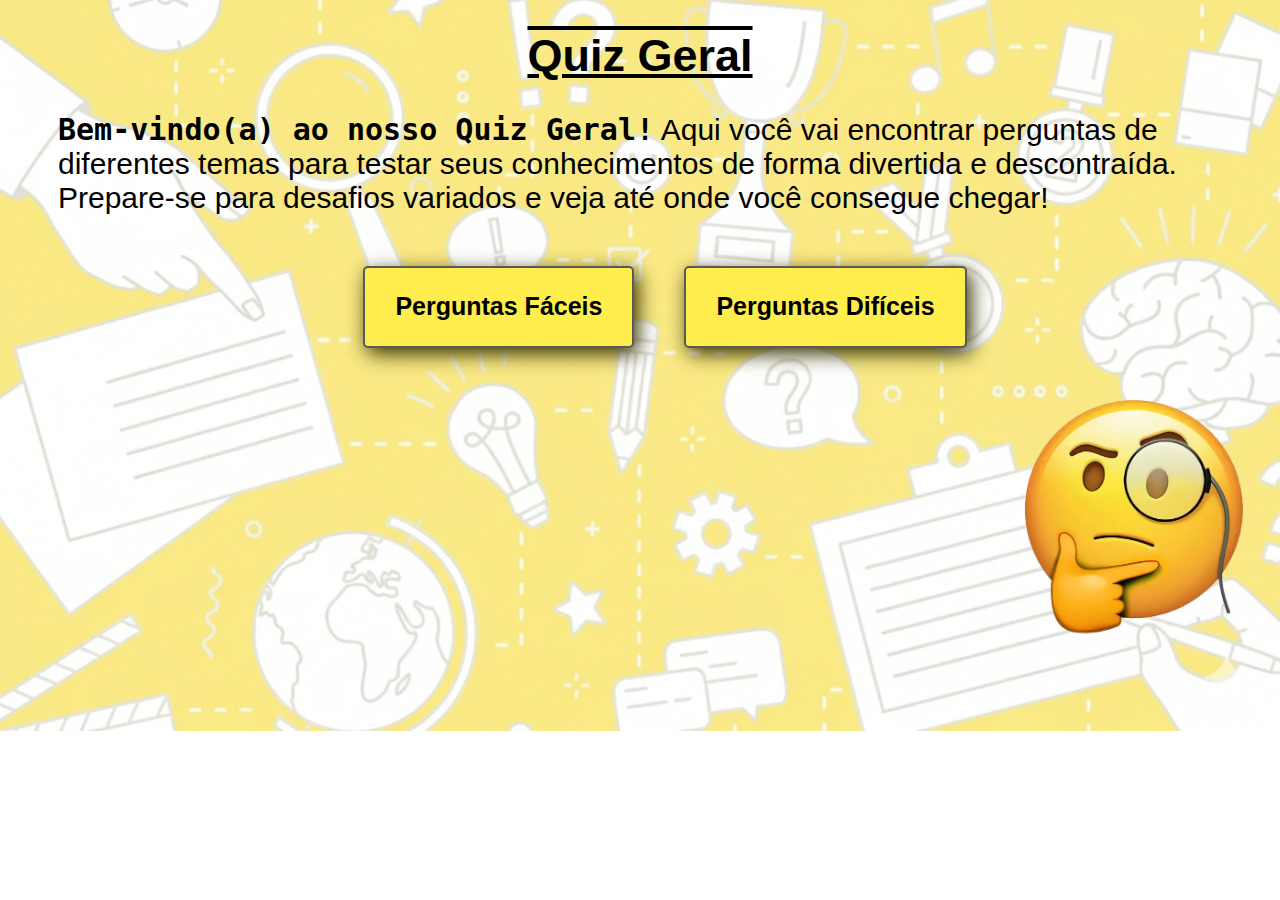
<file: index.html>
<!DOCTYPE html>
<html>
<head>
    <meta charset="UTF-8">
<title>Feira de Ciência</title>
<link rel="stylesheet" href="./index.css">
<link rel="icon" href="./imagem/quiz.svg" type="image/svg+xml">
</head>
<body>
    <h1>Quiz Geral</h1>
    <p><samp>Bem-vindo(a) ao nosso Quiz Geral!</samp> Aqui você vai encontrar perguntas de diferentes temas para testar seus conhecimentos de forma divertida e descontraída.
         Prepare-se para desafios variados e veja até onde você consegue chegar!</p>
        </div>
    <div class="botao">
         <h2><a href="./paginafacil.html">Perguntas Fáceis</a></h2> 
         <h2><a href="./paginadificil.html">Perguntas Difíceis</a></h2>
</div>
<div style="text-align: right;">
    <img src="./imagem/quizemoji.svg" alt="emoji">
</div>
</body>
</html>
</file>
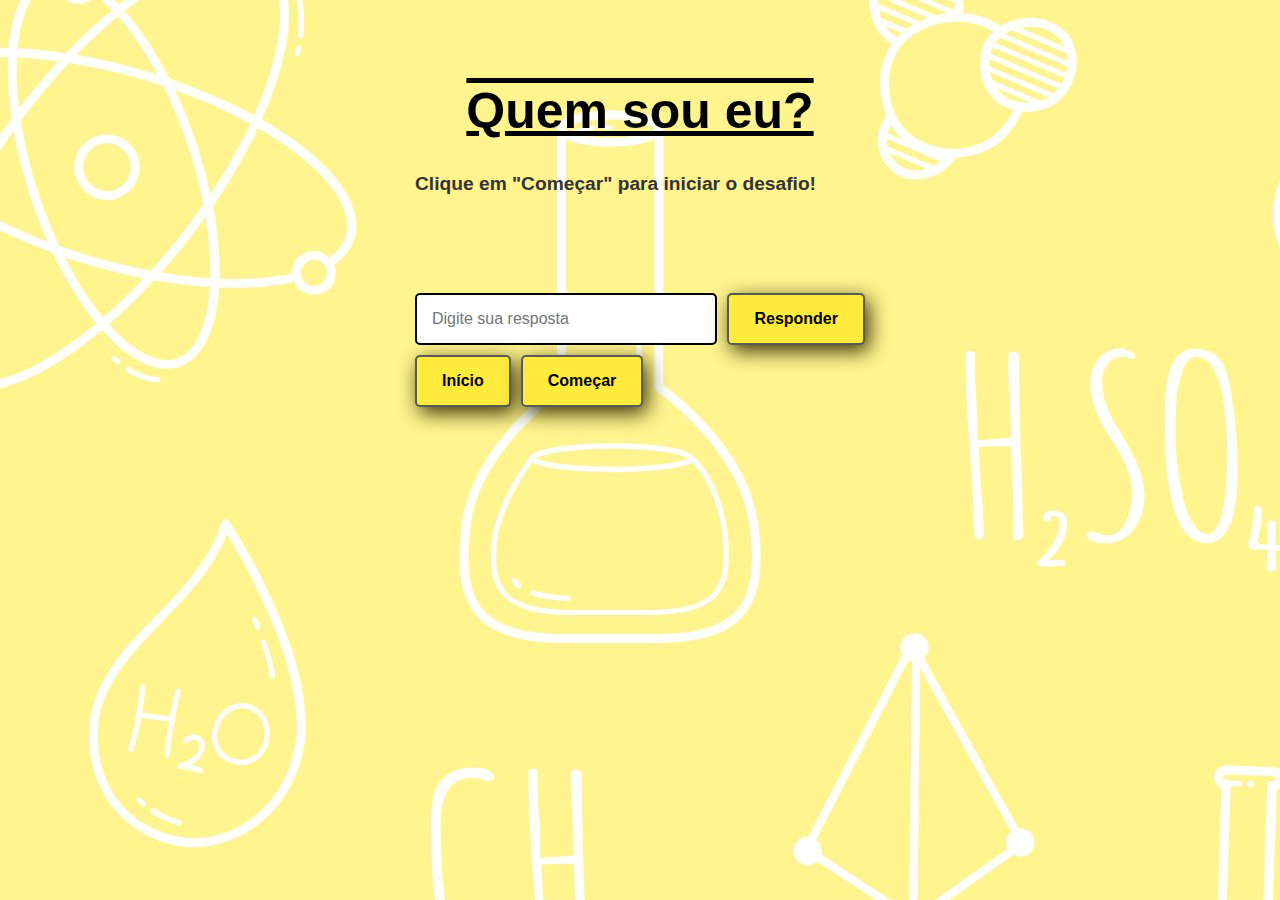
<file: cienciafacil.html>
<!DOCTYPE html> 
<html lang="pt-BR">
<head>
  <meta charset="UTF-8">
  <meta name="viewport" content="width=device-width, initial-scale=1.0">
  <link rel="stylesheet" href="./ciencias.css">
  <title>Quiz - Quem sou eu?</title>
</head>
<body>
  <div class="quiz-box">
    <h1>Quem sou eu?</h1>
    <div id="dicas" class="dicas">Clique em "Começar" para iniciar o desafio!</div>

    <div class="input-group">
      <input type="text" id="resposta" placeholder="Digite sua resposta">
      <button class="btn" onclick="verificar()">Responder</button>
    </div>
    
    <div class="button-group">
        <a href="./index.html" class="btn">Início</a>
        <button id="btnIniciar" class="btn" onclick="proximaPergunta()">Começar</button>
    </div>

    <p id="resultado" class="resultado"></p>
  </div>

  <script>
    // --- Banco de perguntas ---
    const perguntas = [
      {
        dicas: [
          "Dica 1: Estou presente em todos os corpos que têm massa.",
          "Dica 2: Sou uma das quatro forças fundamentais do universo.",
          "Dica 3: Mantenho a Lua orbitando a Terra.",
          "Dica 4: Sou responsável por manter os pés no chão.",
          "Dica 5: Faço todas as coisas caírem."
        ],
        resposta: "Gravidade"
      },
      {
        dicas: [
          "Dica 1: Sou feito principalmente de gases.",
          "Dica 2: Sou uma esfera gigante em constante explosão.",
          "Dica 3: Estou no centro de um sistema.",
          "Dica 4: Influencio o dia e a noite.",
          "Dica 5: Palavra: S _ _"
        ],
        resposta: "Sol"
      },
      {
        dicas: [
          "Dica 1: Posso mudar de estado físico.",
          "Dica 2: Não tenho cor, cheiro ou sabor.",
          "Dica 3: Cubro a maior parte da superfície do planeta.",
          "Dica 4: Sou essencial para todos os seres vivos.",
          "Dica 5: Palavra: Á _ _ a"
        ],
        resposta: "Água"
      },
      {
        dicas: [
          "Dica 1: Não tenho luz própria.",
          "Dica 2: Estou sempre acompanhando a Terra.",
          "Dica 3: Influencio o movimento das marés.",
          "Dica 4: Apareço em fases diferentes no céu.",
          "Dica 5: Palavra: L _ _"
        ],
        resposta: "Lua"
      },
      {
        dicas: [
          "Dica 1: Sou formado por bilhões de células chamadas neurônios.",
          "Dica 2: Trabalho com sinais elétricos e químicos.",
          "Dica 3: Controlo os movimentos do corpo.",
          "Dica 4: Também sou responsável pelos pensamentos.",
          "Dica 5: Palavra: _ é r _ _ r o"
        ],
        resposta: "Cérebro"
      },
      {
        dicas: [
          "Dica 1: Preciso de luz para viver.",
          "Dica 2: Transformo energia do Sol em alimento.",
          "Dica 3: Produzo oxigênio para o ambiente.",
          "Dica 4: Posso dar frutos, flores ou sementes.",
          "Dica 5: Palavra: P _ a n _ A"
        ],
        resposta: "Planta"
      }
    ];

    // --- Elementos do HTML ---
    const btnIniciar = document.getElementById('btnIniciar');
    const dicasEl = document.getElementById("dicas");
    const resultadoEl = document.getElementById("resultado");
    const respostaInput = document.getElementById("resposta");

    // --- Variáveis do jogo ---
    let perguntaAtual = 0;
    let dicaAtual = 0;
    let tentativas = 0;
    let jogoAtivo = false;

    function proximaPergunta() {
      jogoAtivo = true;
      btnIniciar.style.display = 'none'; // esconde o botão

      // reinicia variáveis
      dicaAtual = 0;
      tentativas = 0;

      mostrarDica();
    }

    function mostrarDica() {
      dicasEl.innerHTML = perguntas[perguntaAtual].dicas.slice(0, dicaAtual + 1).join("<br>");
      resultadoEl.textContent = "";
      respostaInput.value = "";
      respostaInput.focus();
    }

    function verificar() {
      if (!jogoAtivo) {
        resultadoEl.textContent = "Clique em 'Próxima Pergunta' para iniciar!";
        return;
      }

      const respostaUsuario = respostaInput.value.trim();
      if (!respostaUsuario) {
        resultadoEl.textContent = "Digite algo para responder!";
        return;
      }

      const respostaCorreta = perguntas[perguntaAtual].resposta;

      if (respostaUsuario.toLowerCase() === respostaCorreta.toLowerCase()) {
        resultadoEl.textContent = "Parabéns! Você acertou! Era " + respostaCorreta + "!🎉";
         resultadoEl.className = "acerto";
        jogoAtivo = false;
        btnIniciar.style.display = 'inline-block'; // botão reaparece
        if (perguntaAtual < perguntas.length - 1) {
          btnIniciar.textContent = "Próxima Pergunta";
        } else {
          btnIniciar.textContent = "Fim do jogo!";
          btnIniciar.disabled = true;
        }
      } else {
        tentativas++;
        if (tentativas < 5 && dicaAtual < perguntas[perguntaAtual].dicas.length - 1) {
          dicaAtual++;
          mostrarDica();
          resultadoEl.textContent = "Ops! Resposta errada. Veja a próxima dica! 😔";
           resultadoEl.className = "erro";
        } else {
          resultadoEl.textContent = "Fim de jogo! A resposta era: " + respostaCorreta;
          jogoAtivo = false;
          btnIniciar.style.display = 'inline-block'; // botão reaparece
          if (perguntaAtual < perguntas.length - 1) {
            btnIniciar.textContent = "Próxima Pergunta";
          } else {
            btnIniciar.textContent = "Fim do Quiz!";
            btnIniciar.disabled = true;
          }
        }
      }
      respostaInput.value = "";
      respostaInput.focus();
    }

    // Quando clicar no botão "Próxima Pergunta"
    btnIniciar.addEventListener("click", function() {
      if (perguntaAtual < perguntas.length - 1) {
        perguntaAtual++;
        dicaAtual = 0;
        tentativas = 0;
        proximaPergunta();
      }
    });
  </script>
</body>
</html>
</file>
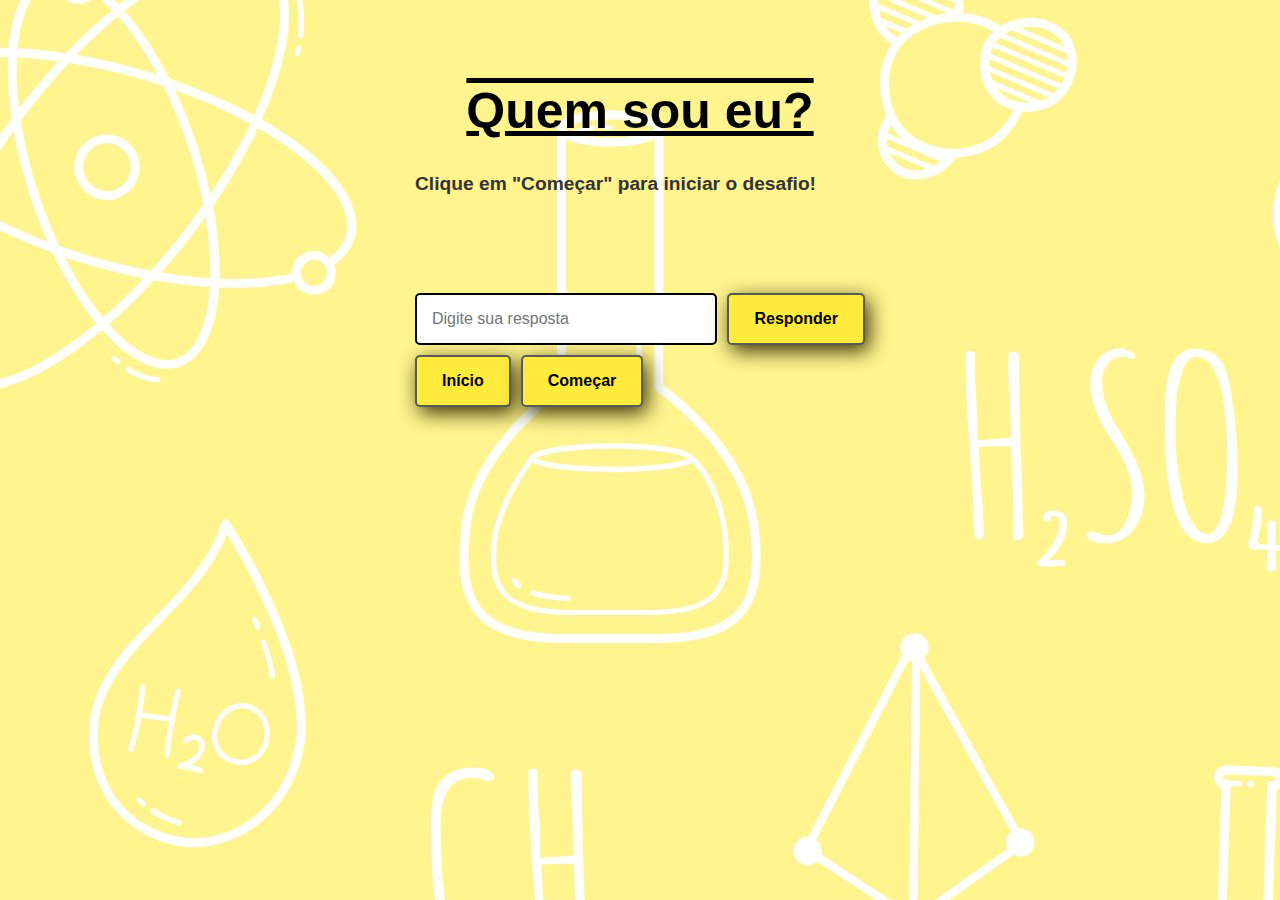
<file: cienciasdificil.html>
<!DOCTYPE html> 
<html lang="pt-BR">
<head>
  <meta charset="UTF-8">
  <meta name="viewport" content="width=device-width, initial-scale=1.0">
  <link rel="stylesheet" href="./ciencias.css">
  <title>Quiz - Quem sou eu?</title>
</head>
<body>
  <div class="quiz-box">
    <h1>Quem sou eu?</h1>
    <div id="dicas" class="dicas">Clique em "Começar" para iniciar o desafio!</div>

    <div class="input-group">
      <input type="text" id="resposta" placeholder="Digite sua resposta">
      <button class="btn" onclick="verificar()">Responder</button>
    </div>
    
    <div class="button-group">
        <a href="./quiz.html" class="btn">Início</a>
        <button id="btnIniciar" class="btn" onclick="proximaPergunta()">Começar</button>
    </div>

    <p id="resultado" class="resultado"></p>
  </div>

  <script>
    // --- Banco de perguntas ---
    const perguntas = [
      {
        dicas: [
          "Dica 1: Estou presente em todos os corpos que têm massa.",
          "Dica 2: Sou uma das quatro forças fundamentais do universo.",
          "Dica 3: Mantenho a Lua orbitando a Terra.",
          "Dica 4: Sou responsável por manter os pés no chão.",
          "Dica 5: Faço todas as coisas caírem."
        ],
        resposta: "Gravidade"
      },
      {
        dicas: [
          "Dica 1: Estou presente em todos os corpos que têm massa.",
          "Dica 2: Sou uma das quatro forças fundamentais do universo.",
          "Dica 3: Mantenho a Lua orbitando a Terra.",
          "Dica 4: Faço todas as coisas caírem.",
          "Dica 5: Palavra: _ r a _ i d _ _ e"
        ],
        resposta: "Gravidade"
      },
      {
        dicas: [
          "Dica 1: Sou extremamente pequeno e não posso ser visto a olho nu.",
          "Dica 2: Fui descrito por diferentes modelos ao longo da história.",
          "Dica 3: Tenho prótons, nêutrons e elétrons.",
          "Dica 4: Sou a unidade básica da matéria.",
          "Dica 5: Palavra: á _ _ m _"
        ],
        resposta: "Átomo"
      },
      {
        dicas: [
          "Dica 1: Posso conter bilhões de estrelas.",
          "Dica 2: Tenho formas como espiral, elíptica ou irregular.",
          "Dica 3: A Via Láctea é um exemplo de mim.",
          "Dica 4: Conto com planetas, poeira cósmica e buracos negros.",
          "Dica 5: Palavra: G _ _ á x _ a"
        ],
        resposta: "Galáxia"
      },
      {
        dicas: [
          "Dica 1: Posso ser medida em diferentes escalas.",
          "Dica 2: Estou ligada à energia cinética das partículas.",
          "Dica 3: Posso ser medida em graus Celsius, Fahrenheit ou Kelvin.",
          "Dica 4: Determino se algo está quente ou frio.",
          "Dica 5: Palavra: _ e m _ _ r _ _ u r _"
        ],
        resposta: "Temperatura",
      },
      {
        dicas: [
          "Dica 1: Sou um organismo microscópico unicelular.",
          "Dica 2: Posso viver em ambientes extremos.",
          "Dica 3: Algumas de mim causam doenças.",
          "Dica 4: Outras ajudam no processo de decomposição ou digestão.",
          "Dica 5: Palavra: _ a c _ _ r i _"
        ],
        resposta: "Bactéria"
      }
    ];

    // --- Elementos do HTML ---
    const btnIniciar = document.getElementById('btnIniciar');
    const dicasEl = document.getElementById("dicas");
    const resultadoEl = document.getElementById("resultado");
    const respostaInput = document.getElementById("resposta");

    // --- Variáveis do jogo ---
    let perguntaAtual = 0;
    let dicaAtual = 0;
    let tentativas = 0;
    let jogoAtivo = false;

    function proximaPergunta() {
      jogoAtivo = true;
      btnIniciar.style.display = 'none'; // esconde o botão

      // reinicia variáveis
      dicaAtual = 0;
      tentativas = 0;

      mostrarDica();
    }

    function mostrarDica() {
      dicasEl.innerHTML = perguntas[perguntaAtual].dicas.slice(0, dicaAtual + 1).join("<br>");
      resultadoEl.textContent = "";
      respostaInput.value = "";
      respostaInput.focus();
    }

    function verificar() {
      if (!jogoAtivo) {
        resultadoEl.textContent = "Clique em 'Próxima Pergunta' para iniciar!";
        return;
      }

      const respostaUsuario = respostaInput.value.trim();
      if (!respostaUsuario) {
        resultadoEl.textContent = "Digite algo para responder!";
        return;
      }

      const respostaCorreta = perguntas[perguntaAtual].resposta;

      if (respostaUsuario.toLowerCase() === respostaCorreta.toLowerCase()) {
        resultadoEl.textContent = "Parabéns! Você acertou! Era " + respostaCorreta + "!🎉";
         resultadoEl.className = "acerto";
        jogoAtivo = false;
        btnIniciar.style.display = 'inline-block'; // botão reaparece
        if (perguntaAtual < perguntas.length - 1) {
          btnIniciar.textContent = "Próxima Pergunta";
        } else {
          btnIniciar.textContent = "Fim do Quiz!";
          btnIniciar.disabled = true;
        }
      } else {
        tentativas++;
        if (tentativas < 5 && dicaAtual < perguntas[perguntaAtual].dicas.length - 1) {
          dicaAtual++;
          mostrarDica();
          resultadoEl.textContent = "Ops! Resposta errada. Veja a próxima dica! 😔";
           resultadoEl.className = "erro";
        } else {
          resultadoEl.textContent = "Fim de jogo! A resposta era: " + respostaCorreta;
          jogoAtivo = false;
          btnIniciar.style.display = 'inline-block'; // botão reaparece
          if (perguntaAtual < perguntas.length - 1) {
            btnIniciar.textContent = "Próxima Pergunta";
          } else {
            btnIniciar.textContent = "Fim do jogo!";
            btnIniciar.disabled = true;
          }
        }
      }
      respostaInput.value = "";
      respostaInput.focus();
    }

    // Quando clicar no botão "Próxima Pergunta"
    btnIniciar.addEventListener("click", function() {
      if (perguntaAtual < perguntas.length - 1) {
        perguntaAtual++;
        dicaAtual = 0;
        tentativas = 0;
        proximaPergunta();
      }
    });
  </script>
</body>
</html>
</file>
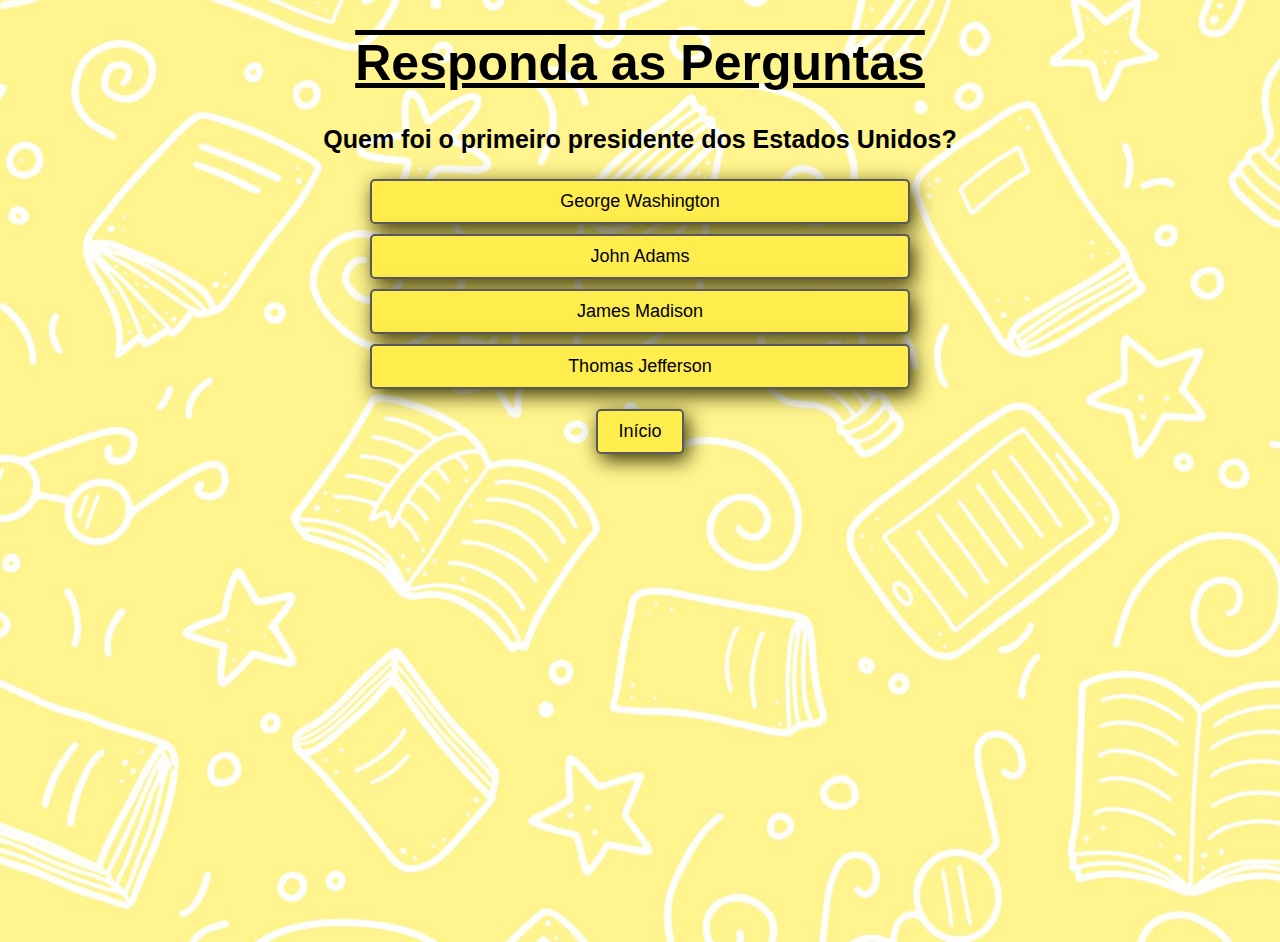
<file: historiadificil.html>
<!DOCTYPE html>
<html>
<head>
    <meta charset="UTF-8">
    <title>Feira de Ciência</title>
    <link rel="stylesheet" href="./historia.css">
    <link rel="icon" href="./imagem/historia.svg" type="image/svg+xml">
</head>
<body>
    <h1>Responda as Perguntas</h1>
  <div class="quiz-container">
    <h2 id="question">Pergunta aqui</h2>
    <div id="options"></div>
    <p id="message"></p>
    <div class="botao">
    <button id="home-btn" onclick="window.location.href='./quiz.html'">Início</button>
  </div>
</div>

  <script>
    const quiz = [
      {
        question: "Quem foi o primeiro presidente dos Estados Unidos?",
        options: ["George Washington", "John Adams", "James Madison", "Thomas Jefferson"],
        answer: 0
      },
      {
        question: "Qual tratado marcou o fim da Primeira Guerra Mundial?",
        options: ["Tratado de Santo Ildefonso", "Tratado de Badajós", "Tratado de Tordesilhas", "Tratado de Versalhes"],
        answer: 3
      },
      {
        question: "Qual conflito foi chamado de “Guerra dos Cem Anos”?",
        options: ["A guerra entre Alemanha e Estados Unidos", "A guerra entre França e Inglaterra", "A guerra entre Alemanha e Russia", "A guerra entre Japão e Coreia"],
        answer: 1
      },
       {
        question: "Qual país europeu foi o primeiro a abolir a escravidão?",
        options: ["França", "Espanha", "Inglaterra", "Portugal"],
        answer: 2
      },
       {
        question: "Quem foi o presidente dos EUA durante a Guerra de Secessão (Guerra Civil)?",
        options: [" Abraham Lincoln", "Franklin Pierce", "Ronald Reagan", "Herbert Hoover"],
        answer: 0
      }
    ];

    let currentQuestion = 0;

    const questionEl = document.getElementById("question");
    const optionsEl = document.getElementById("options");
    const messageEl = document.getElementById("message");
    const homeBtn = document.getElementById("home-btn");

    function showQuestion() {
      let q = quiz[currentQuestion];
      questionEl.textContent = q.question;
      optionsEl.innerHTML = "";
      messageEl.textContent = "";

      q.options.forEach((opt, i) => {
        let btn = document.createElement("button");
        btn.textContent = opt;
        btn.classList.add("option");
        btn.onclick = () => checkAnswer(i, btn);
        optionsEl.appendChild(btn);
      });
    }

    function checkAnswer(i, btn) {
      let q = quiz[currentQuestion];
      let options = document.querySelectorAll(".option");

      if (i === q.answer) {
        btn.classList.add("correct");
        options.forEach(o => o.disabled = true);
        messageEl.textContent = "Parabéns! Você acertou! 🎉";
        messageEl.style.color = "green";

        setTimeout(() => nextQuestion(), 1000); // vai para a próxima pergunta automaticamente
      } else {
        btn.classList.add("wrong");
        btn.disabled = true;
        messageEl.textContent = "Ops! Resposta errada. Tente novamente. 😔";
        messageEl.style.color = "red";
      }
    }

    function nextQuestion() {
      currentQuestion++;
      if (currentQuestion < quiz.length) {
        showQuestion();
      } else {
        questionEl.textContent = "Parabéns! Você concluiu todas as perguntas! 🎉";
        optionsEl.innerHTML = "";
        messageEl.textContent = "";
      }
    }

    showQuestion();
  </script>
</body>
</html>
</file>
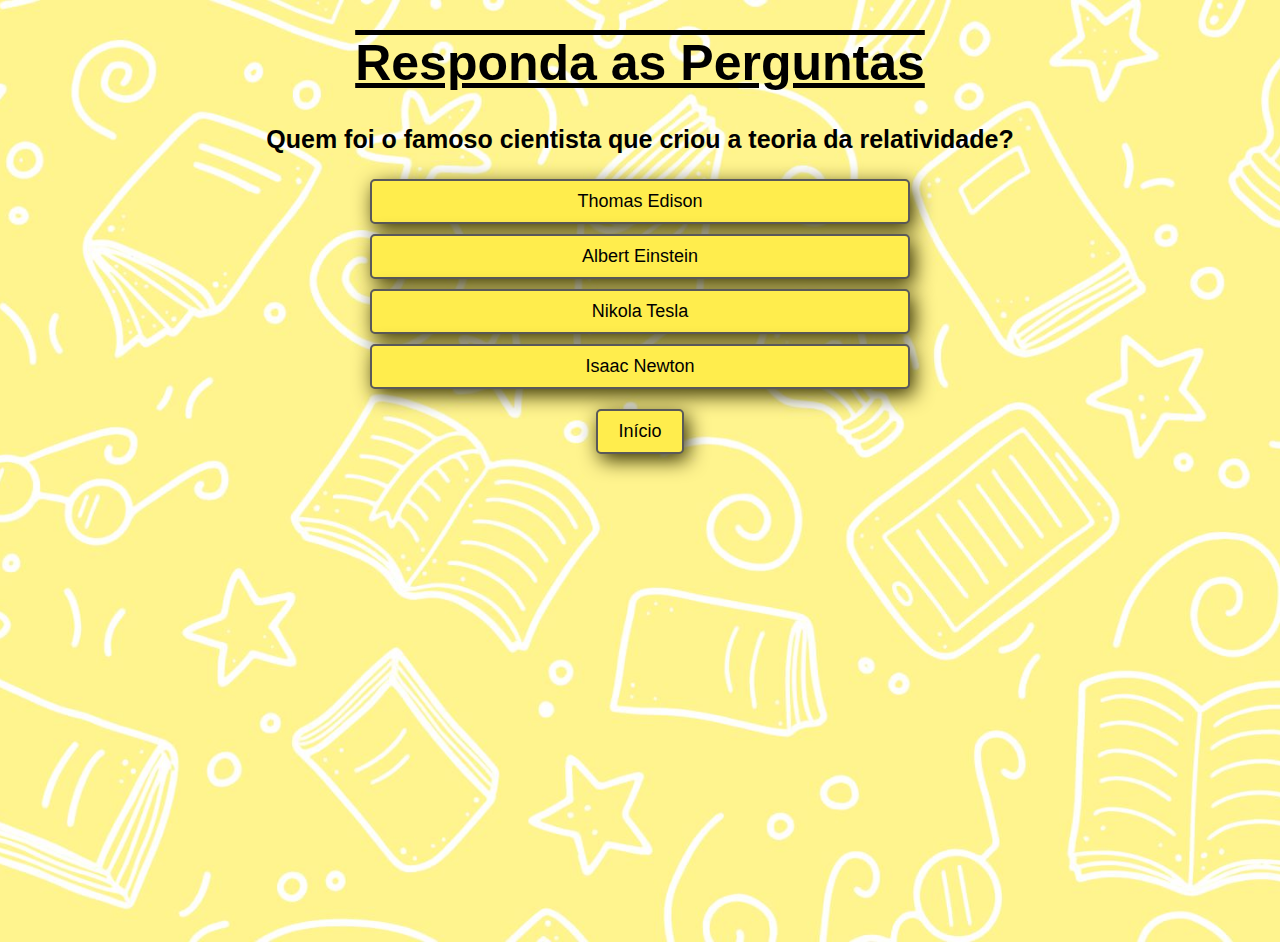
<file: historiafacil.html>
<!DOCTYPE html>
<html>
<head>
    <meta charset="UTF-8">
    <title>Feira de Ciência</title>
    <link rel="stylesheet" href="./historia.css">
    <link rel="icon" href="./imagem/historia.svg" type="image/svg+xml">
</head>
<body>
    <h1>Responda as Perguntas</h1>
  <div class="quiz-container">
    <h2 id="question">Pergunta aqui</h2>
    <div id="options"></div>
    <p id="message"></p>
    <div class="botao">
    <button id="home-btn" onclick="window.location.href='quiz.html'">Início</button>
  </div>
</div>

  <script>
    const quiz = [
      {
        question: "Quem foi o famoso cientista que criou a teoria da relatividade?",
        options: ["Thomas Edison", "Albert Einstein", "Nikola Tesla", "Isaac Newton"],
        answer: 1
      },
      {
        question: "Em que país nasceu Napoleão Bonaparte?",
        options: ["Inglaterra", "Alemanha", "França", "Italia"],
        answer: 2
      },
      {
        question: "Qual era o nome do muro que dividia a Alemanha até 1989?",
        options: ["A Grande Muralha", "Muro de Divisão", "Muro de Munique", "Muro de Berlim"],
        answer: 3
      },
       {
        question: "Quem pintou a Mona Lisa?",
        options: ["Francisco de Goya", "Vincent van Gogh", "Leonardo da Vinci", "Michelangelo"],
        answer: 2
      },
       {
        question: "Qual foi o navio que afundou em 1912 após bater em um iceberg?",
        options: ["Titanic", "Piratas do Caribe", "Navio do Barba Negra", "Golden Hind"],
        answer: 0
      }
    ];

    let currentQuestion = 0;

    const questionEl = document.getElementById("question");
    const optionsEl = document.getElementById("options");
    const messageEl = document.getElementById("message");
    const homeBtn = document.getElementById("home-btn");

    function showQuestion() {
      let q = quiz[currentQuestion];
      questionEl.textContent = q.question;
      optionsEl.innerHTML = "";
      messageEl.textContent = "";

      q.options.forEach((opt, i) => {
        let btn = document.createElement("button");
        btn.textContent = opt;
        btn.classList.add("option");
        btn.onclick = () => checkAnswer(i, btn);
        optionsEl.appendChild(btn);
      });
    }

    function checkAnswer(i, btn) {
      let q = quiz[currentQuestion];
      let options = document.querySelectorAll(".option");

      if (i === q.answer) {
        btn.classList.add("correct");
        options.forEach(o => o.disabled = true);
        messageEl.textContent = "Parabéns! Você acertou! 🎉";
        messageEl.style.color = "green";

        setTimeout(() => nextQuestion(), 1000); // vai para a próxima pergunta automaticamente
      } else {
        btn.classList.add("wrong");
        btn.disabled = true;
        messageEl.textContent = "Ops! Resposta errada. Tente novamente. 😔";
        messageEl.style.color = "red";
      }
    }

    function nextQuestion() {
      currentQuestion++;
      if (currentQuestion < quiz.length) {
        showQuestion();
      } else {
        questionEl.textContent = "Parabéns! Você concluiu todas as perguntas! 🎉";
        optionsEl.innerHTML = "";
        messageEl.textContent = "";
      }
    }

    showQuestion();
  </script>
</body>
</html>
</file>
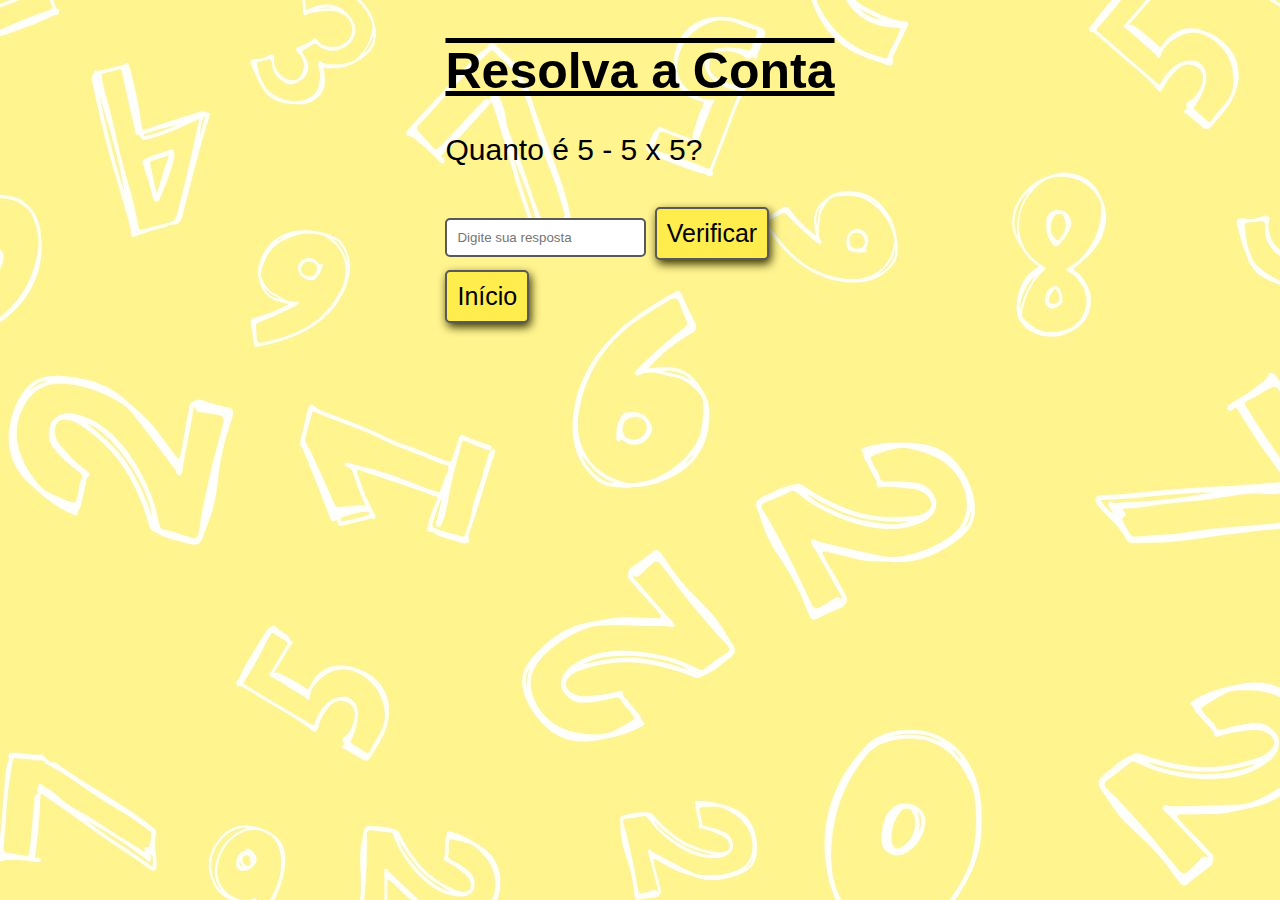
<file: matematicadificil.html>
<!DOCTYPE html>
<html lang="pt-BR">
<head>
  <meta charset="UTF-8">
  <meta name="viewport" content="width=device-width, initial-scale=1.0">
  <link rel="stylesheet" href="./matematica.css">
  <link rel="icon" href="./imagem/matematica.svg" type="image/svg+xml">
  <title>Quiz de Matemática</title>
</head>
<body>
  <div class="container">
    <h1>Resolva a Conta</h1>
    <p id="question"></p>
    <input type="number" id="userAnswer" placeholder="Digite sua resposta">
    <button onclick="checkAnswer()" id="checkBtn">Verificar</button>
    <div class="result" id="result"></div>

    <!-- Botão de voltar sempre visível -->
    <div class="nav-buttons">
      <button onclick="goHome()">Início</button>
    </div>


  <script>
    // Lista de contas e respostas
    const questions = [
      { text: "Quanto é 5 - 5 x 5?", answer: 20 },
      { text: "Quanto é 7 + 7 ÷ 7 + 7 x 7 - 7?", answer: 50 },
      { text: "Quanto é 12 ÷ 3 × 2 + 2?", answer: 10 },
      { text: "Quanto é 3 x 2 ÷ 3 x 2?", answer: 4},
      { text: "Quanto é 3 x 2 ÷ 2 x 3?", answer: 9},
      { text: "Quanto é 3 + 3 x 3?", answer: 12}
    ];

    let currentQuestion = 0;

    const questionEl = document.getElementById("question");
    const resultDiv = document.getElementById("result");
    const userAnswerEl = document.getElementById("userAnswer");
    const checkBtn = document.getElementById("checkBtn");

    // Mostrar a primeira pergunta
    loadQuestion();

    function loadQuestion() {
      if (currentQuestion < questions.length) {
        questionEl.textContent = questions[currentQuestion].text;
        userAnswerEl.value = "";
        resultDiv.textContent = "";
      } else {
        questionEl.textContent = "Parabéns! Você concluiu todas as contas! 🎉";
        userAnswerEl.style.display = "none";
        checkBtn.style.display = "none";
      }
    }

    function checkAnswer() {
      const correctAnswer = questions[currentQuestion].answer;
      const userAnswer = parseInt(userAnswerEl.value);

      if (userAnswer === correctAnswer) {
        resultDiv.textContent = "Parabéns! Você acertou! 🎉";
        resultDiv.style.color = "green";
        currentQuestion++;
        setTimeout(loadQuestion, 1200); // Muda de pergunta após 1,2s
      } else {
        resultDiv.textContent = "Ops! Resposta errada. Tente novamente. 😔";
        resultDiv.style.color = "red";
      }
    }

    function goHome() {
      window.location.href = "quiz.html"; // Altere o nome do arquivo se for diferente
    }
  </script>
</body>
</html>
</file>
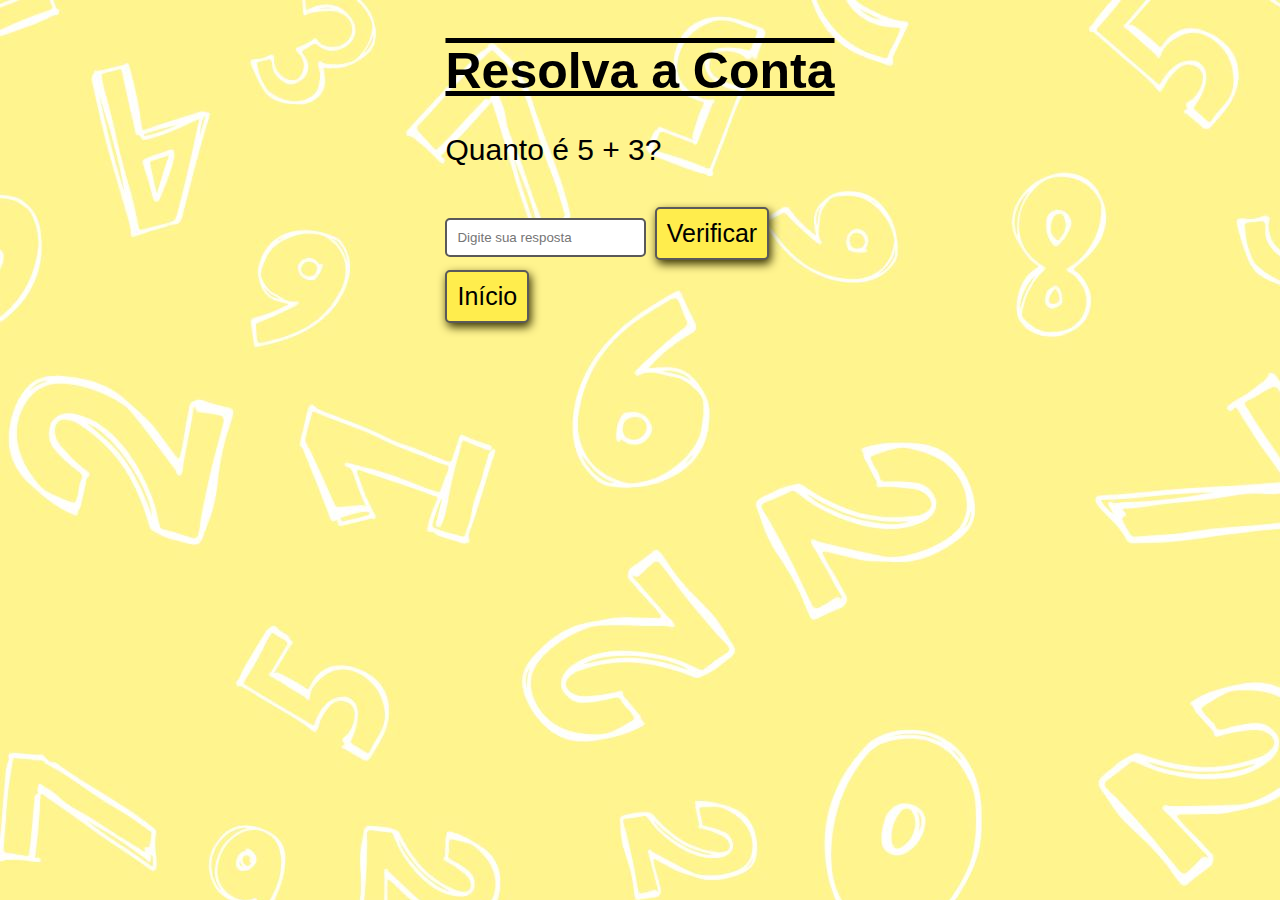
<file: matematicafacil.html>
<!DOCTYPE html>
<html lang="pt-BR">
<head>
  <meta charset="UTF-8">
  <meta name="viewport" content="width=device-width, initial-scale=1.0">
  <link rel="stylesheet" href="./matematica.css">
  <link rel="icon" href="./imagem/matematica.svg" type="image/svg+xml">
  <title>Quiz de Matemática</title>
</head>
<body>
  <div class="container">
    <h1>Resolva a Conta</h1>
    <p id="question"></p>
    <input type="number" id="userAnswer" placeholder="Digite sua resposta">
    <button onclick="checkAnswer()" id="checkBtn">Verificar</button>
    <div class="result" id="result"></div>

    <!-- Botão de voltar sempre visível -->
    <div class="nav-buttons">
      <button onclick="goHome()">Início</button>
    </div>


  <script>
    // Lista de contas e respostas
    const questions = [
      { text: "Quanto é 5 + 3?", answer: 8 },
      { text: "Quanto é 13 + 8?", answer: 21 },
      { text: "Quanto é 6 × 7?", answer: 42 },
      { text: "Quanto é 10 ÷ 2?", answer: 5 },
      { text: "Quanto é 9 + 8?", answer: 17 },
      { text: "Quanto é 20 ÷ 5?", answer: 4}
    ];

    let currentQuestion = 0;

    const questionEl = document.getElementById("question");
    const resultDiv = document.getElementById("result");
    const userAnswerEl = document.getElementById("userAnswer");
    const checkBtn = document.getElementById("checkBtn");

    // Mostrar a primeira pergunta
    loadQuestion();

    function loadQuestion() {
      if (currentQuestion < questions.length) {
        questionEl.textContent = questions[currentQuestion].text;
        userAnswerEl.value = "";
        resultDiv.textContent = "";
      } else {
        questionEl.textContent = "Parabéns! Você concluiu todas as contas! 🎉";
        userAnswerEl.style.display = "none";
        checkBtn.style.display = "none";
      }
    }

    function checkAnswer() {
      const correctAnswer = questions[currentQuestion].answer;
      const userAnswer = parseInt(userAnswerEl.value);

      if (userAnswer === correctAnswer) {
        resultDiv.textContent = "Parabéns! Você acertou! 🎉";
        resultDiv.style.color = "green";
        currentQuestion++;
        setTimeout(loadQuestion, 1200); // Muda de pergunta após 1,2s
      } else {
        resultDiv.textContent = "Ops! Resposta errada. Tente novamente. 😔";
        resultDiv.style.color = "red";
      }
    }

    function goHome() {
      window.location.href = "index.html"; // Altere o nome do arquivo se for diferente
    }
  </script>
</body>
</html>
</file>
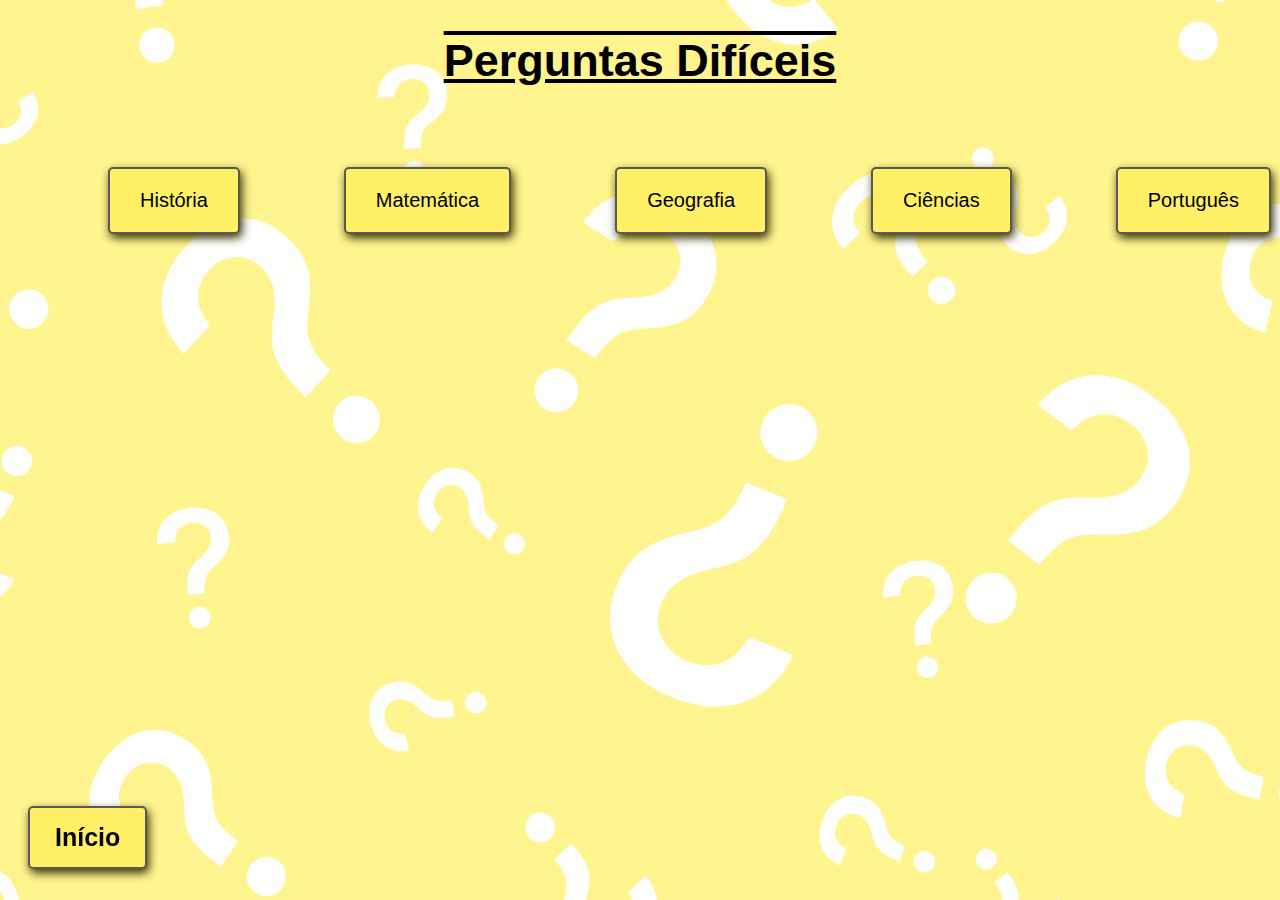
<file: paginadificil.html>
<!DOCTYPE html>
<html>
<head>
    <meta charset="UTF-8">
<title>Feira de Ciência</title>
<link rel="stylesheet" href="./pagina.css">
<link rel="icon" href="./imagem/pagina.svg" type="image/svg+xml">
</head>
<body>
    <h1>Perguntas Difíceis</h1>
    <div class="botao">
    <p><a href="./historiadificil.html">História</a></p>
    <p><a href="./matematicadificil.html">Matemática</a></p>
    <p><a href="./geografiadificil.html">Geografia</a></p>
    <p><a href="./cienciasdificil.html">Ciências</a></p>
    <p><a href="./portuguesdificil.html">Português</a></p>
    <h2><a href="./quiz.html">Início</a></h2>
</div>
</body>
</html>
</file>
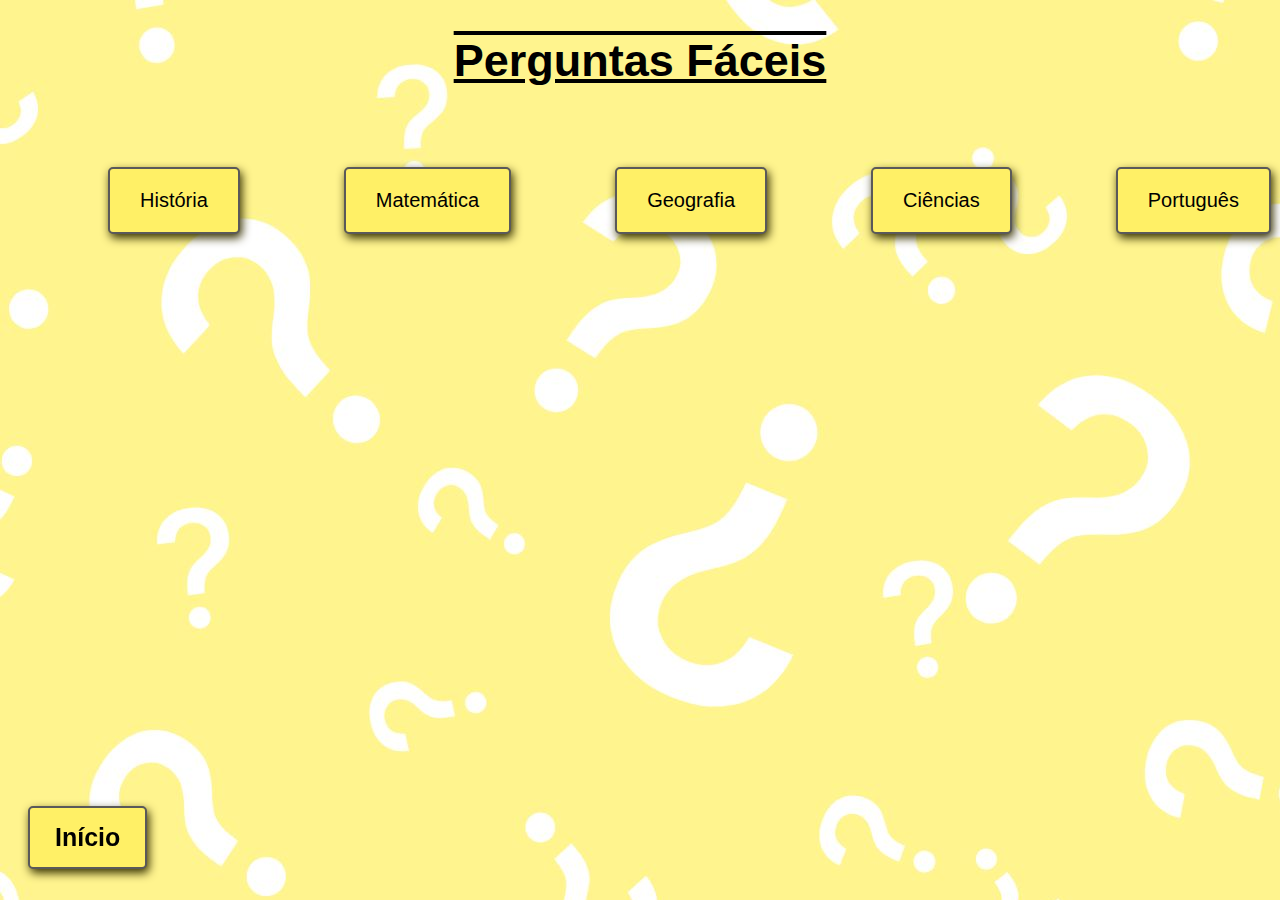
<file: paginafacil.html>
<!DOCTYPE html>
<html>
<head>
    <meta charset="UTF-8">
<title>Feira de Ciência</title>
<link rel="stylesheet" href="./pagina.css">
<link rel="icon" href="./imagem/pagina.svg" type="image/svg+xml">
</head>
<body>
    <h1>Perguntas Fáceis</h1>
    <div class="botao">
    <p><a href="./historiafacil.html">História</a></p>
    <p><a href="./matematicafacil.html">Matemática</a></p>
    <p><a href="./geografiafacil.html">Geografia</a></p>
    <p><a href="./cienciafacil.html">Ciências</a></p>
    <p><a href="./portuguesfacil.html">Português</a></p>
    <h2><a href="./quiz.html">Início</a></h2>
</div>
</body>
</html>
</file>
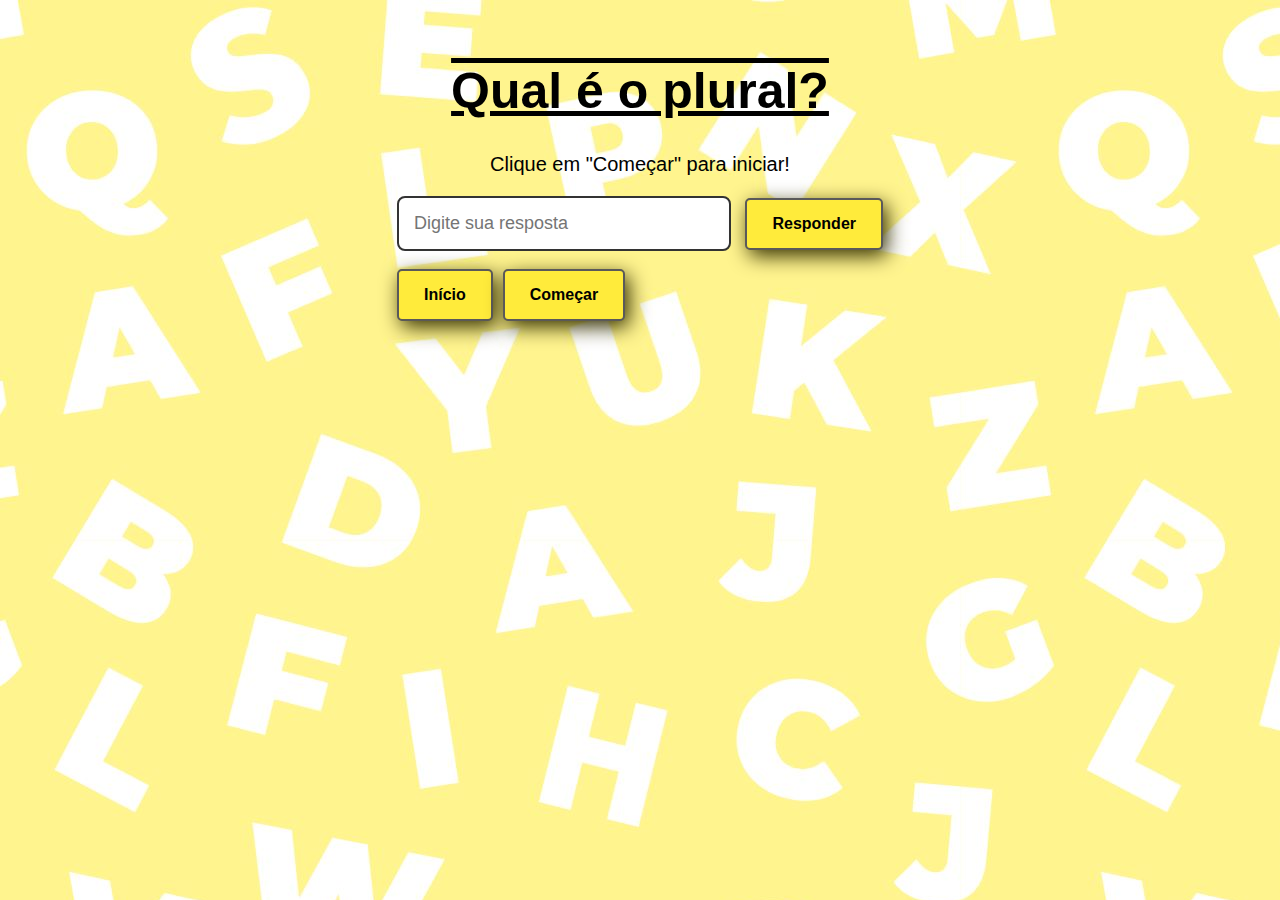
<file: portuguesdificil.html>
<!DOCTYPE html>
<html lang="pt-BR">
<head>
  <meta charset="UTF-8">
  <meta name="viewport" content="width=device-width, initial-scale=1.0">
  <title>Quiz de Português</title>
<link rel="stylesheet" href="./portugues.css">
<link rel="icon" href="./imagem/português.svg" type="image/svg+xml">
</head>
<body>
  <div id="quiz-container">
    <h1>Qual é o plural?</h1>
    <div id="pergunta">Clique em "Começar" para iniciar!</div>

    <!-- Linha com input e botão Responder -->
    <div class="linha">
      <input type="text" id="resposta" placeholder="Digite sua resposta">
      <button class="btn" onclick="verificar()">Responder</button>
    </div>

    <p id="resultado"></p>

    <!-- Linha com botões Início e Próximo -->
     <div class="button-group">
      <button class="btn" onclick="voltarInicio()">Início</button>
      <button class="btn" id="btnIniciar">Começar</button>
    </div>
  </div>

  <script>
    // --- Banco de perguntas ---
    const perguntas = [
      { pergunta: "Qual é o plural de 'Réptil'?", resposta: "Répteis"  },
      { pergunta: "Qual é o plural de 'Mal'?", resposta: "Males"  },
      { pergunta: "Qual é o plural de 'Abdômen'?", resposta: "Abdômenes"  },
      { pergunta: "Qual é o plural de 'Aval'?", resposta: "Avais" },
      { pergunta: "Qual é o plural de 'Corrimão'?", resposta: "Corrimões"  }
    ];

    // --- Elementos do HTML ---
    const btnIniciar = document.getElementById('btnIniciar');
    const perguntaEl = document.getElementById("pergunta");
    const resultadoEl = document.getElementById("resultado");
    const respostaInput = document.getElementById("resposta");

    // --- Variáveis do jogo ---
    let perguntaAtual = 0;
    let jogoAtivo = false;

    function proximaPergunta() {
      jogoAtivo = true;
      btnIniciar.style.display = 'none';

      resultadoEl.textContent = "";
      respostaInput.value = "";
      respostaInput.focus();

      perguntaEl.textContent = perguntas[perguntaAtual].pergunta;
    }

    function verificar() {
      if (!jogoAtivo) {
        resultadoEl.textContent = "Clique em 'Começar' para iniciar!";
        return;
      }

      const respostaUsuario = respostaInput.value.trim();
      if (!respostaUsuario) {
        resultadoEl.textContent = "Digite algo para responder!";
        return;
      }

      const respostaCorreta = perguntas[perguntaAtual].resposta;

      if (respostaUsuario.toLowerCase() === respostaCorreta.toLowerCase()) {
        resultadoEl.textContent = "Parabéns! Você acertou! Era " + respostaCorreta + "! 🎉";
        resultadoEl.className = "acerto";
        jogoAtivo = false;
        btnIniciar.style.display = 'inline-block';
        if (perguntaAtual < perguntas.length - 1) {
          btnIniciar.textContent = "Próximo";
        } else {
          btnIniciar.textContent = "Fim do jogo!";
          btnIniciar.disabled = true;
        }
      } else {
        resultadoEl.textContent = "Ops! Resposta errada. A resposta correta era: " + respostaCorreta;
        resultadoEl.className = "erro";
        jogoAtivo = false;
        btnIniciar.style.display = 'inline-block';
        if (perguntaAtual < perguntas.length - 1) {
          btnIniciar.textContent = "Próximo";
        } else {
          btnIniciar.textContent = "Fim do Quiz!";
          btnIniciar.disabled = true;
        }
      }

      respostaInput.value = "";
    }

    btnIniciar.addEventListener("click", function() {
      if (perguntaAtual < perguntas.length - 1) {
        perguntaAtual++;
        proximaPergunta();
      } else if (!jogoAtivo) {
        proximaPergunta();
      }
    });

    // Função para voltar ao início
    function voltarInicio() {
      window.location.href = "quiz.html"; // Troque pelo nome da sua página inicial
    }
  </script>
</body>
</html>
</file>
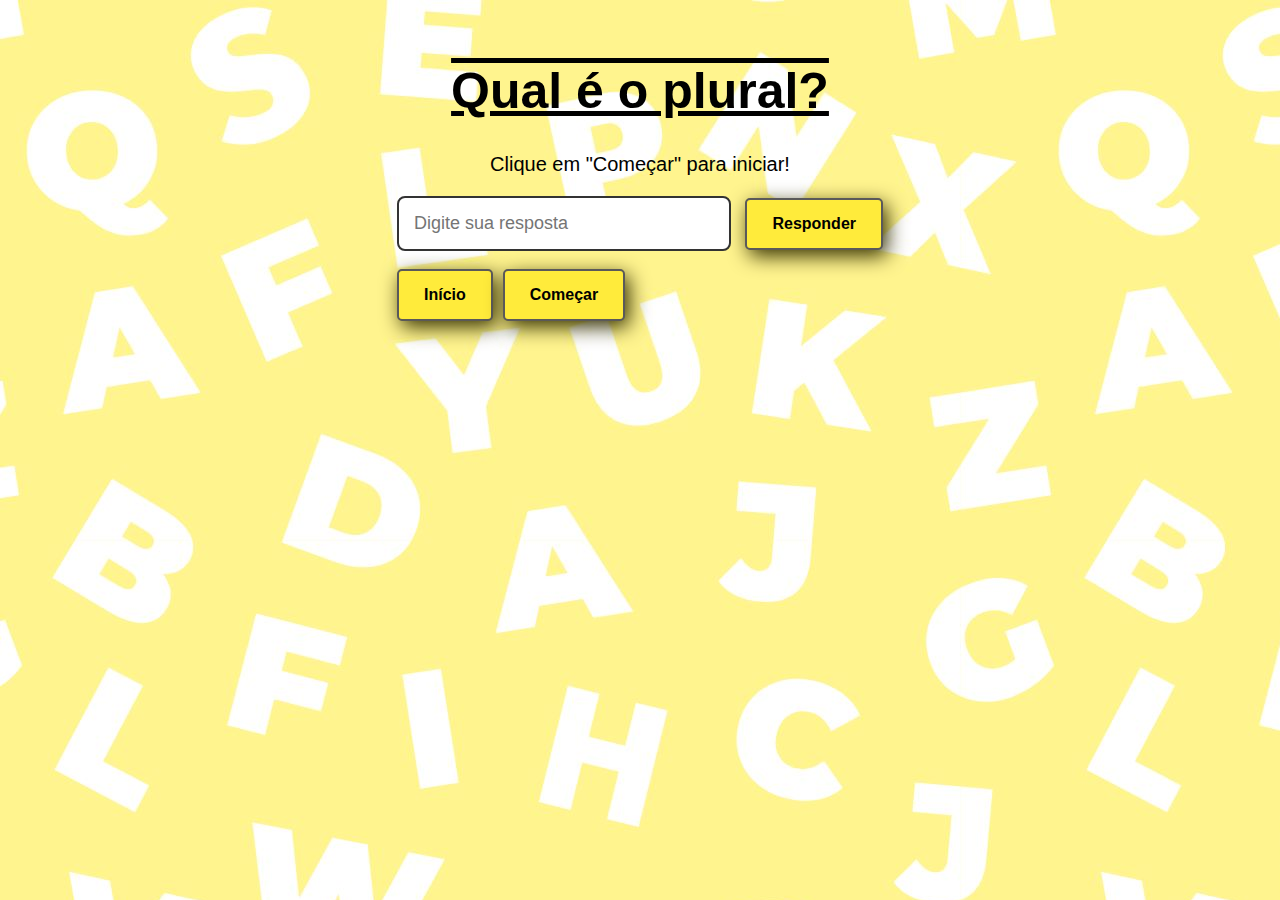
<file: portuguesfacil.html>
<!DOCTYPE html>
<html lang="pt-BR">
<head>
  <meta charset="UTF-8">
  <meta name="viewport" content="width=device-width, initial-scale=1.0">
  <title>Quiz de Português</title>
<link rel="stylesheet" href="./portugues.css">
<link rel="icon" href="./imagem/português.svg" type="image/svg+xml">
</head>
<body>
  <div id="quiz-container">
    <h1>Qual é o plural?</h1>
    <div id="pergunta">Clique em "Começar" para iniciar!</div>

    <!-- Linha com input e botão Responder -->
    <div class="linha">
      <input type="text" id="resposta" placeholder="Digite sua resposta">
      <button class="btn" onclick="verificar()">Responder</button>
    </div>

    <p id="resultado"></p>

    <!-- Linha com botões Início e Próximo -->
     <div class="button-group">
      <button class="btn" onclick="voltarInicio()">Início</button>
      <button class="btn" id="btnIniciar">Começar</button>
    </div>
  </div>

  <script>
    // --- Banco de perguntas ---
    const perguntas = [
      { pergunta: "Qual é o plural de 'Flor'?", resposta: "Flores"  },
      { pergunta: "Qual é o plural de 'Papel'?", resposta: "Papéis"  },
      { pergunta: "Qual é o plural de 'Animal'?", resposta: "Animais"  },
      { pergunta: "Qual é o plural de 'Pastel'?", resposta: "Pastéis" },
      { pergunta: "Qual é o plural de 'Livro'?", resposta: "Livros"  }
    ];

    // --- Elementos do HTML ---
    const btnIniciar = document.getElementById('btnIniciar');
    const perguntaEl = document.getElementById("pergunta");
    const resultadoEl = document.getElementById("resultado");
    const respostaInput = document.getElementById("resposta");

    // --- Variáveis do jogo ---
    let perguntaAtual = 0;
    let jogoAtivo = false;

    function proximaPergunta() {
      jogoAtivo = true;
      btnIniciar.style.display = 'none';

      resultadoEl.textContent = "";
      respostaInput.value = "";
      respostaInput.focus();

      perguntaEl.textContent = perguntas[perguntaAtual].pergunta;
    }

    function verificar() {
      if (!jogoAtivo) {
        resultadoEl.textContent = "Clique em 'Começar' para iniciar!";
        return;
      }

      const respostaUsuario = respostaInput.value.trim();
      if (!respostaUsuario) {
        resultadoEl.textContent = "Digite algo para responder!";
        return;
      }

      const respostaCorreta = perguntas[perguntaAtual].resposta;

      if (respostaUsuario.toLowerCase() === respostaCorreta.toLowerCase()) {
        resultadoEl.textContent = "Parabéns! Você acertou! Era " + respostaCorreta + "! 🎉";
        resultadoEl.className = "acerto";
        jogoAtivo = false;
        btnIniciar.style.display = 'inline-block';
        if (perguntaAtual < perguntas.length - 1) {
          btnIniciar.textContent = "Próximo";
        } else {
          btnIniciar.textContent = "Fim do Quiz!";
          btnIniciar.disabled = true;
        }
      } else {
        resultadoEl.textContent = "Ops! Resposta errada. A resposta correta era: " + respostaCorreta;
        resultadoEl.className = "erro";
        jogoAtivo = false;
        btnIniciar.style.display = 'inline-block';
        if (perguntaAtual < perguntas.length - 1) {
          btnIniciar.textContent = "Próximo";
        } else {
          btnIniciar.textContent = "Fim do jogo!";
          btnIniciar.disabled = true;
        }
      }

      respostaInput.value = "";
    }

    btnIniciar.addEventListener("click", function() {
      if (perguntaAtual < perguntas.length - 1) {
        perguntaAtual++;
        proximaPergunta();
      } else if (!jogoAtivo) {
        proximaPergunta();
      }
    });

    // Função para voltar ao início
    function voltarInicio() {
      window.location.href = "index.html"; // Troque pelo nome da sua página inicial
    }
  </script>
</body>
</html>
</file>
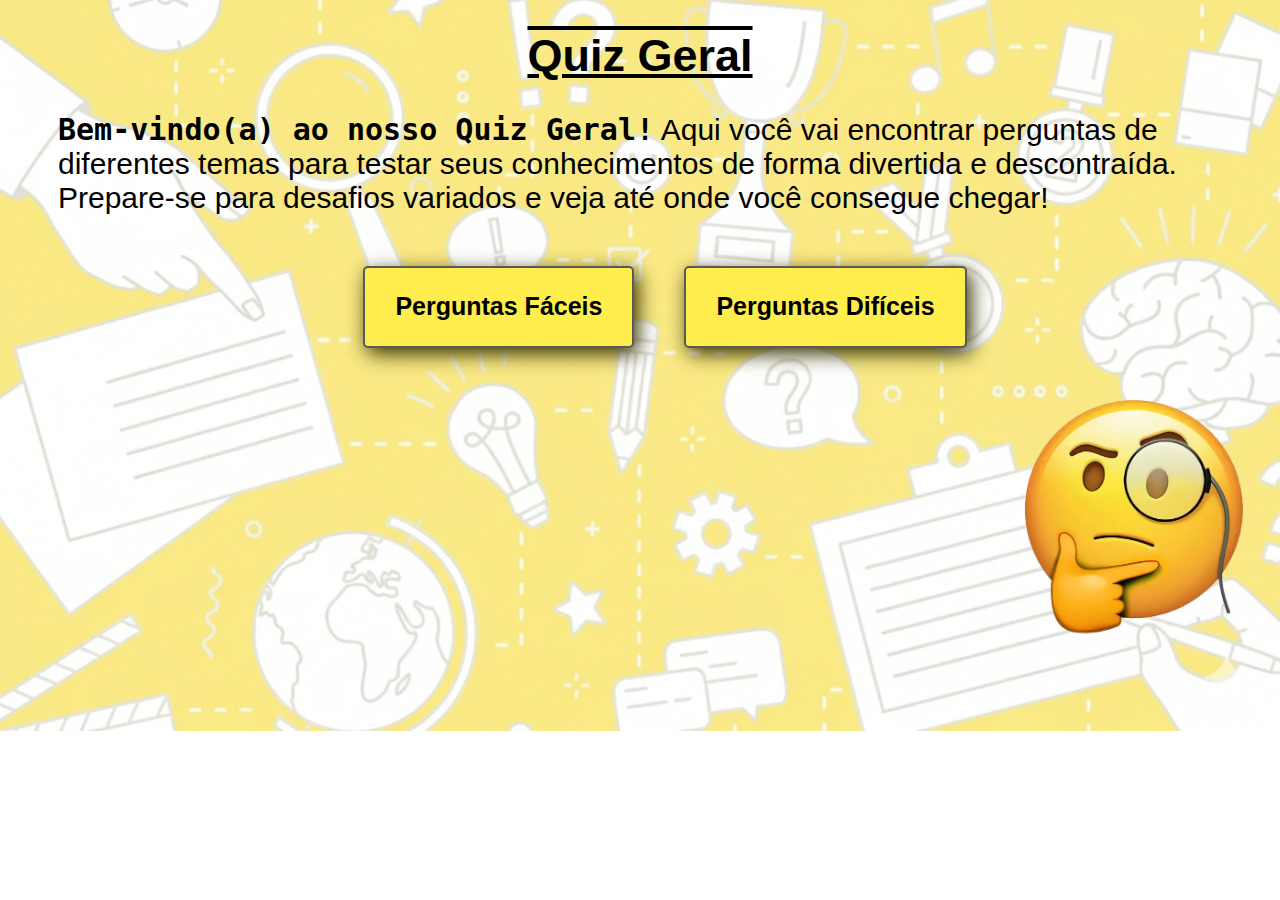
<file: quiz.html>
<!DOCTYPE html>
<html>
<head>
    <meta charset="UTF-8">
<title>Feira de Ciência</title>
<link rel="stylesheet" href="./quiz.css">
<link rel="icon" href="./imagem/quiz.svg" type="image/svg+xml">
</head>
<body>
    <h1>Quiz Geral</h1>
    <p><samp>Bem-vindo(a) ao nosso Quiz Geral!</samp> Aqui você vai encontrar perguntas de diferentes temas para testar seus conhecimentos de forma divertida e descontraída.
         Prepare-se para desafios variados e veja até onde você consegue chegar!</p>
        </div>
    <div class="botao">
         <h2><a href="./paginafacil.html">Perguntas Fáceis</a></h2> 
         <h2><a href="./paginadificil.html">Perguntas Difíceis</a></h2>
</div>
<div style="text-align: right;">
    <img src="./imagem/quizemoji.svg" alt="emoji">
</div>
</body>
</html>
</file>
<file: index.css>
body{
    background-image: url('./imagem/capaquiz.jpg');
    background-repeat: no-repeat; /* Evita a repetição da imagem */
      background-size: cover; /* Ajusta a imagem para cobrir o fundo */
}

h1 {
    text-align: center;
    font-family: Arial, sans-serif;
    font-size: 45px;
    text-decoration: underline overline;
}

p {
    font-family: Arial, sans-serif;
    font-size: 30px;
    padding-left: 50px;
    padding-right: 50px;
}

samp{
  font-weight: bold;
}
      
h2 {
    font-family: Arial, sans-serif;
    font-size: 25px;
    background: rgb(255, 240, 102);
    line-height: 1.5;
    gap: 20px;
    padding: 20px 30px;
    border-radius: 5px;
    display: inline-block;
    margin-left: 50px;
     box-shadow: 4px 6px 20px rgb(54, 49, 0);
     border: 2px solid #5a5959;
}

h2 a {
   text-decoration: none;
   color: black;
}

h2 {
background: rgb(255, 237, 77); 
      cursor: pointer; 
}

.botao {
    display: flex;
    justify-content: center;
}

.botao :hover {
background: rgb(245, 222, 15);
}

img {
    height: auto;
    max-width: 100%;
    width: 290px;
}
</file>
<file: ciencias.css>
body {
    background-image: url('./imagem/capaciencias.jpg');
    background-repeat: no-repeat; /* Evita a repetição da imagem */
   
}

body {
      font-family: Arial, sans-serif;
      text-align: center;
      background-color: #fffde7; 
      padding: 20px;
      display: flex;
      justify-content: center;
      align-items: center;
   
    }

    .quiz-box {
      padding: 20px;
      max-width: 450px;
      width: 100%;
      margin: auto;
    }

    h1 {
      font-family: Arial, sans-serif;
    font-size: 50px;
    text-decoration: underline overline;
    }

    .dicas {
      text-align: left;
      margin: 20px 0;
      font-weight: bold;
      color: #333;
      font-size: 1.2em;
      min-height: 100px; 
    }
    
    .input-group {
      display: flex;
      gap: 10px; 
      margin-bottom: 10px;
    }
    
    .button-group {
        display: flex;
        gap: 10px;
        justify-content: flex-start; /* Alinha os botões à esquerda */
    }

    .acerto {
       color: green; 
       font-weight: bold;
       font-size: 20px;
      }
.erro {
   color: red; 
   font-weight: bold;
   font-size: 20px;
  }

    input {
      flex: 1; 
      padding: 15px;
      border: 2px solid black;
      border-radius: 5px;
      font-size: 16px;
    }

    /* Classe comum para todos os botões e links estilizados como botão */
    .btn {
      padding: 15px 25px;
      border-radius: 5px;
      background-color: #ffeb3b; 
      color: black;
      font-weight: bold;
      cursor: pointer;
      font-size: 16px;
      transition: background-color 0.2s, opacity 0.3s;
      text-decoration: none;
      display: inline-block;
      box-shadow: 4px 6px 20px rgb(54, 49, 0);
     border: 2px solid #5a5959;
    }

    .btn:hover {
      background-color: #fdd835;
    }

    .resultado {
      font-size: 18px;
      font-weight: bold;
      min-height: 25px; 
    }
</file>
<file: historia.css>
body {
      font-family: Arial, sans-serif;
      background-image: url("./imagem/capahistoria.jpg");
      justify-content: center;
      align-items: center;
      min-height: 100vh;
    background-repeat: no-repeat; /* Evita a repetição da imagem */
      background-size: cover; /* Ajusta a imagem para cobrir o fundo */
      background-position: center; 
    }

    h1 {
    text-align: center;
    font-family: Arial, sans-serif;
    font-size: 50px;
    text-decoration: underline overline;
    }

    h2 {
      margin-bottom: 20px;
    }

    #question {
        text-align: center;
    font-family: Arial, sans-serif;
    font-size: 25px;
    margin-bottom: 25px;
    } 

.option {
  display: block;
  font-family: Arial, sans-serif;
  font-size: 18px;
  text-align: center;
  margin: 10px auto;           /* centraliza */
  background: rgb(255, 237, 77);
  width: 540px;                /* largura fixa igual para todos */
  padding: 10px;               /* altura do botão */
  border-radius: 5px;
  cursor: pointer;
  transition: background 0.5s ease; /* efeito suave */
  box-shadow: 4px 6px 20px rgb(54, 49, 0);
  border: 2px solid #5a5959;
}


.option:hover {
  background: rgb(245, 222, 15); /* cor diferente no hover */
}

    .correct {
      background: #8bc34a !important;
      color: black;
    }
    .wrong {
      background: #f44336 !important;
      color: black;
    }

/* container dos botões */
.button {
  display: flex;
  justify-content: center; /* centraliza os filhos no eixo horizontal */
  gap: 20px;              /* espaço entre botões, se houver mais */
  flex-wrap: wrap;        /* permite quebrar linha se faltar espaço */
}

/* botão home */
#home-btn {
  background: rgb(255, 237, 77);
  padding: 10px 20px;
  border-radius: 5px;
  font-size: 18px;
  box-shadow: 4px 6px 20px rgb(54, 49, 0);
  border: 2px solid #5a5959;
  cursor: pointer;
  /* o segredo: centralizar sozinho */
  margin: 20px auto 0 auto; 
  display: block;
}

#home-btn:hover {
  background: rgb(245, 222, 15);
}

 #message {
      margin-top: 10px;
      font-weight: bold;
      color: red;
      font-family: Arial, sans-serif;
      font-size: 26px;
      margin: 20px 0 0 394px;
    }
        .correct { background: #8bc34a !important; color: black; }
        .wrong { background: #f44336 !important; color: black; }
        #message { margin-top: 10px; font-weight: bold; }
</file>
<file: matematica.css>
body { 
  font-family: Arial, sans-serif; 
      display: flex; 
      justify-content: center; 
      align-items: center; 
      font-size: 30px;
       background-image: url('./imagem/capamatematica.jpg');
  background-repeat: no-repeat; /* Evita que a imagem se repita */ 
    }

    h1{
    text-align: center;
    font-family: Arial, sans-serif;
    font-size: 50px;
    text-decoration: underline overline;
    }

    input, button { 
      margin-top: 10px; 
      padding: 10px;
      border-radius: 5px;
      border: 2px solid #5a5959;
    }

    button { 
      background: rgb(255, 237, 77); 
      color: black; 
       box-shadow: 2px 4px 10px rgb(54, 49, 0);
      font-size: 25px; 
      cursor: pointer;
    }
    
    button:hover { 
      background: rgb(245, 222, 15); 
    }
</file>
<file: pagina.css>
body {
   background-image: url('./imagem/capaperguntas.jpg');
background-repeat: no-repeat; /* Evita a repetição da imagem */
     
     
}

h1 {
    font-family: Arial, sans-serif;
    text-align: center;
    text-decoration: overline underline;
    font-size: 45px;
    margin-top: 35px;
}

p {
    font-family: Arial, sans-serif;
    text-align: center;
    font-size: 20px;
    background-color: rgb(255, 240, 102);
    display: inline-block;
    padding: 20px 30px;
    box-shadow: 2px 4px 10px rgb(54, 49, 0);
    border: 2px solid #5a5959;
    border-radius: 5px;
    cursor: pointer; 
     margin-left: 100px;
     margin-top: 50px;
}

.botao {
    justify-content: center;
}

.botao :hover {
    background-color: rgb(245, 222, 15);
}

p a {
    text-decoration: none;
    color: black;
}

h2 a {
    text-decoration: none;
    color: #000;
}

h2 {
    background-color: rgb(255, 240, 102);
    font-size: 25px;
    display: inline-block;
    padding: 15px 25px;
    border-radius: 5px;
    box-shadow: 2px 4px 10px rgb(54, 49, 0);
    border: 2px solid #5a5959;
    font-family: Arial, sans-serif;
    display: flex;
    position: fixed; /* Fixa o botão na posição desejada */
    bottom: +10px; /* Distância do botão em relação à parte inferior */
    margin-left: 20px;
}
</file>
<file: portugues.css>
body {
    background-image: url('./imagem/capaportugues.jpg');
    background-repeat: no-repeat; /* Evita a repetição da imagem */
      font-family: Arial, sans-serif;
      text-align: center;
      padding: 20px;
      display: flex;
      justify-content: center;
      align-items: center;
    }

    h1 {
      font-family: Arial, sans-serif;
    font-size: 50px;
    text-decoration: underline overline;
    }

    #pergunta {
      margin: 20px 0;
      font-size: 20px;
      color: black;
    }

    #resultado {
      margin-top: 15px;
      font-weight: bold;
      font-size: 18px;
    }
   .acerto {
       color: green; 
       font-weight: bold;
       font-size: 20px;
      }

.erro {
   color: red; 
   font-weight: bold;
   font-size: 20px;
  }

.button-group {
  display: flex;
      gap: 10px; 
      margin-bottom: 10px;
    justify-content: flex-start;
}


    input {
      padding: 15px;
      font-size: 18px;
      width: 300px;
      border-radius: 8px;
      border: 2px solid #333;
      margin-right: 10px;
    }

    .btn {
      padding: 15px 25px;
      border-radius: 5px;
      background-color: #ffeb3b; 
      color: black;
      font-weight: bold;
      cursor: pointer;
      font-size: 16px;
      transition: background-color 0.2s, opacity 0.3s;
      text-decoration: none;
      display: inline-block;
      box-shadow: 4px 6px 20px rgb(54, 49, 0);
     border: 2px solid #5a5959;
    }

    .btn:hover {
      background: rgb(245, 222, 15);
    }
</file>
<file: quiz.css>
body{
    background-image: url('./imagem/capaquiz.jpg');
    background-repeat: no-repeat; /* Evita a repetição da imagem */
      background-size: cover; /* Ajusta a imagem para cobrir o fundo */
}

h1 {
    text-align: center;
    font-family: Arial, sans-serif;
    font-size: 45px;
    text-decoration: underline overline;
}

p {
    font-family: Arial, sans-serif;
    font-size: 30px;
    padding-left: 50px;
    padding-right: 50px;
}

samp{
  font-weight: bold;
}
      
h2 {
    font-family: Arial, sans-serif;
    font-size: 25px;
    background: rgb(255, 240, 102);
    line-height: 1.5;
    gap: 20px;
    padding: 20px 30px;
    border-radius: 5px;
    display: inline-block;
    margin-left: 50px;
     box-shadow: 4px 6px 20px rgb(54, 49, 0);
     border: 2px solid #5a5959;
}

h2 a {
   text-decoration: none;
   color: black;
}

h2 {
background: rgb(255, 237, 77); 
      cursor: pointer; 
}

.botao {
    display: flex;
    justify-content: center;
}

.botao :hover {
background: rgb(245, 222, 15);
}

img {
    height: auto;
    max-width: 100%;
    width: 290px;
}
</file>
